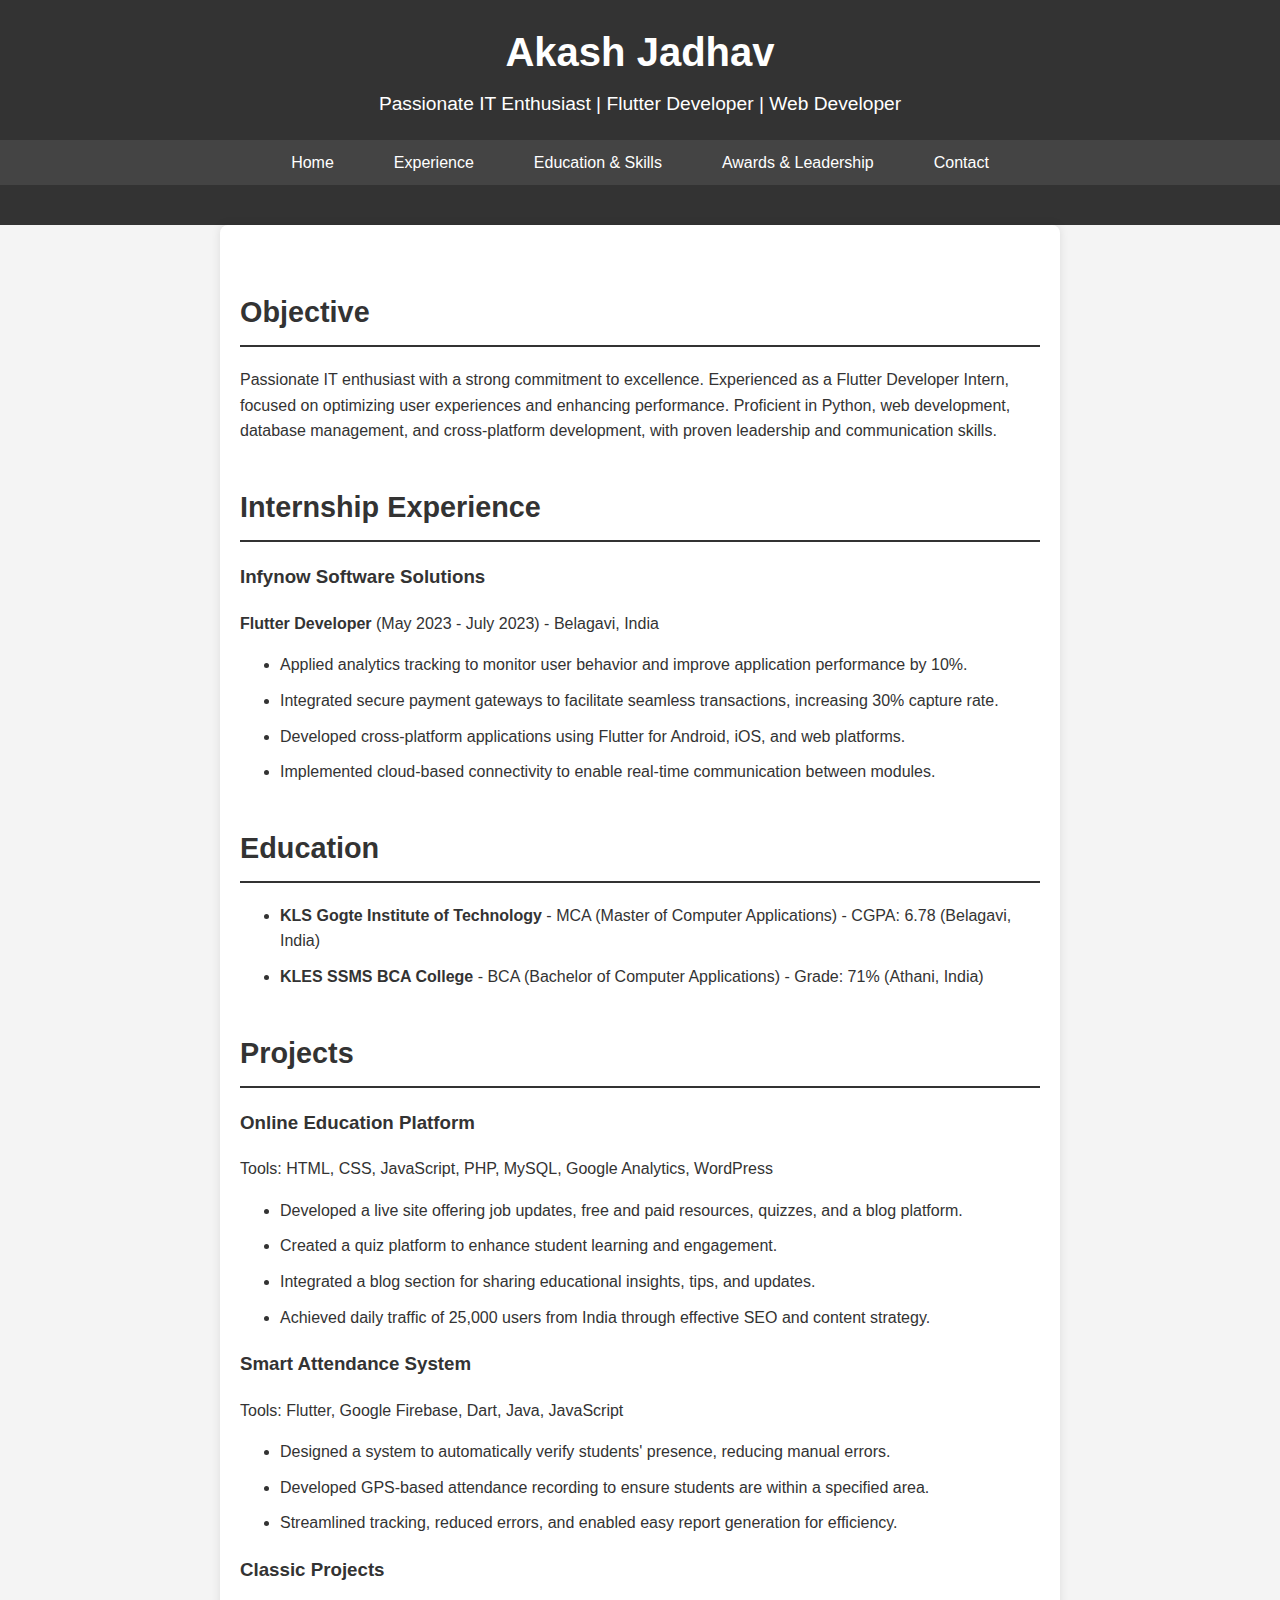
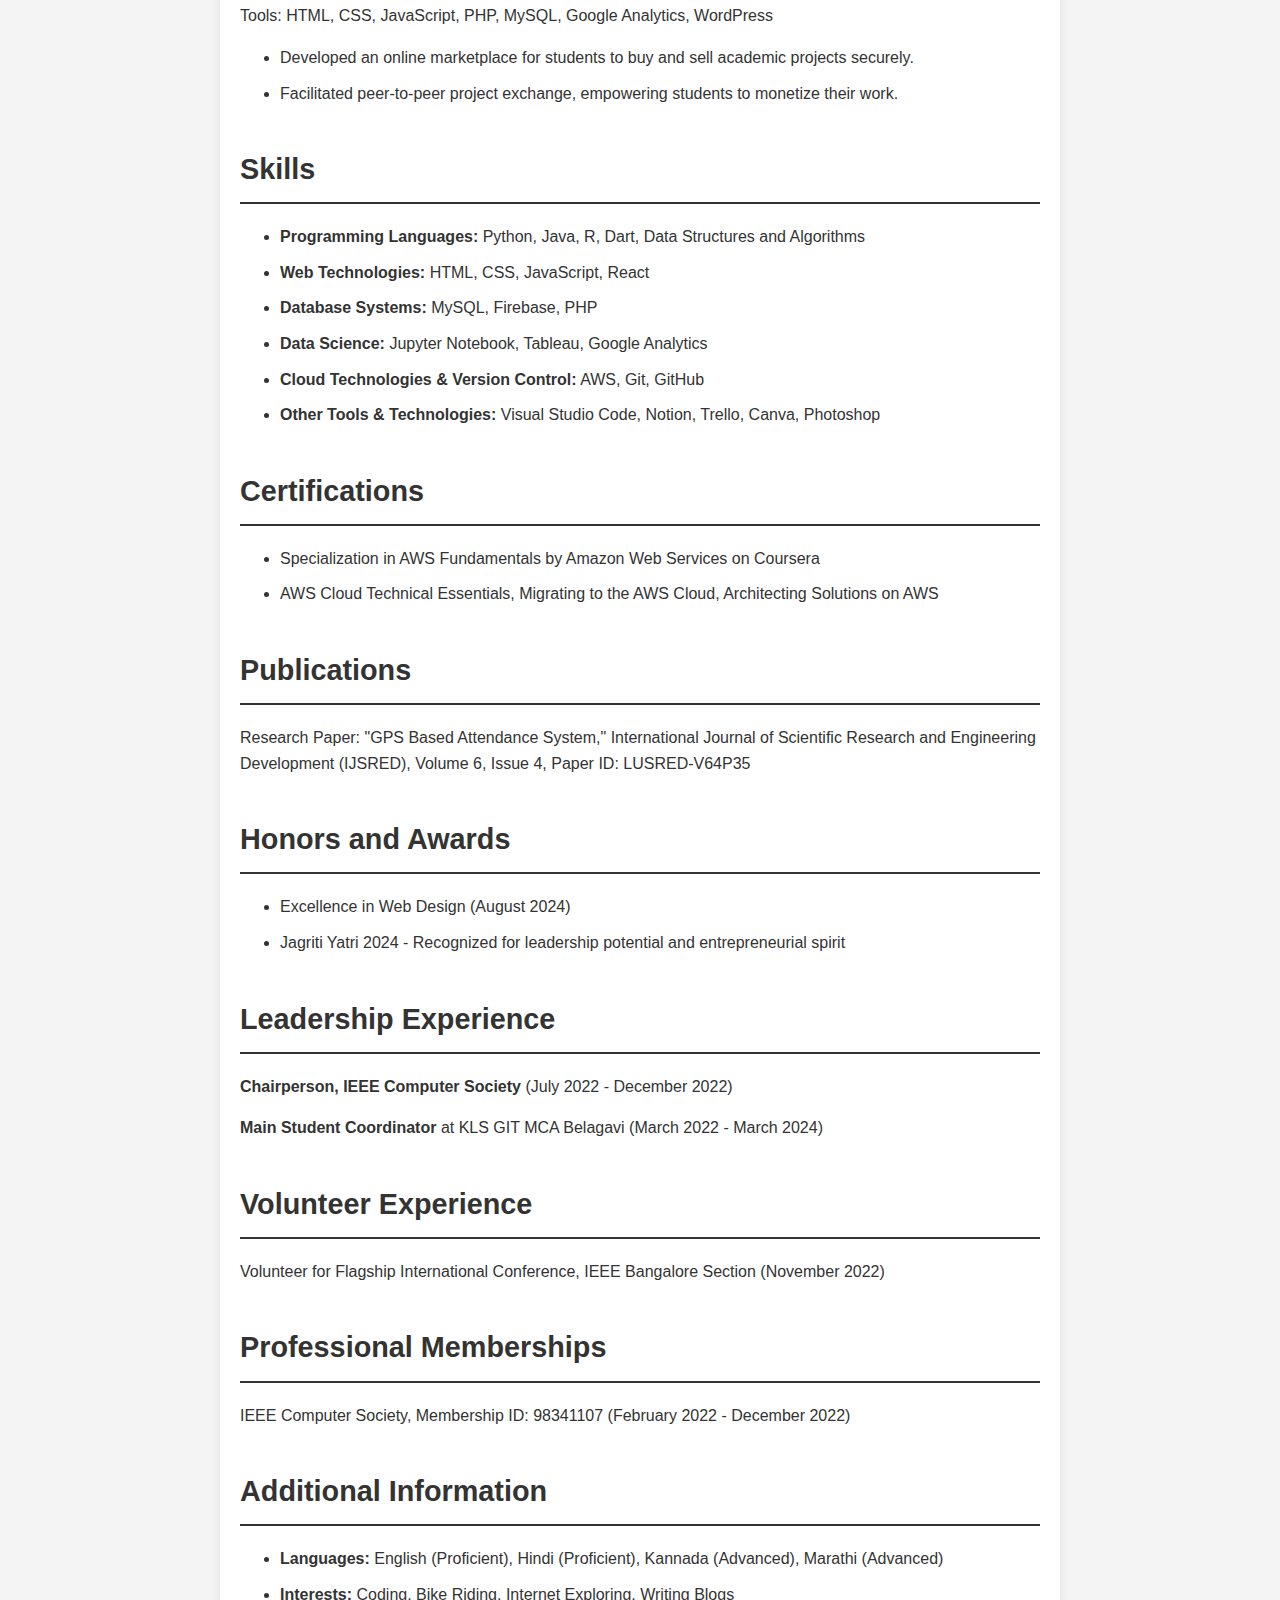
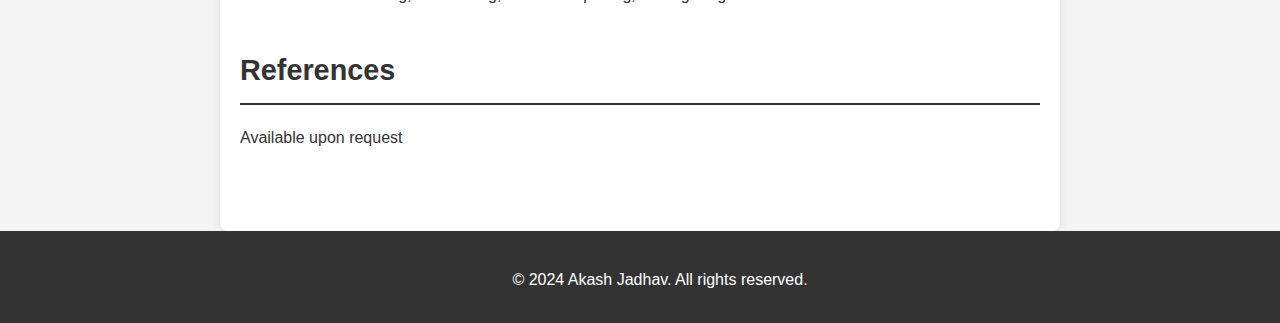
<file: index.html>
<!DOCTYPE html>
<html lang="en">
<head>
    <meta charset="UTF-8">
    <meta http-equiv="X-UA-Compatible" content="IE=edge">
    <meta name="viewport" content="width=device-width, initial-scale=1.0">
    <title>Akash Jadhav - Portfolio</title>
    <link rel="stylesheet" href="styles.css">
</head>
<body>
    <header>
        <h1>Akash Jadhav</h1>
        <p>Passionate IT Enthusiast | Flutter Developer | Web Developer</p>
        <nav>
            <ul>
                <li><a href="index.html">Home</a></li>
                <li><a href="experience.html">Experience</a></li>
                <li><a href="education-skills.html">Education & Skills</a></li>
                <li><a href="awards-leadership.html">Awards & Leadership</a></li>
                <li><a href="contact.html">Contact</a></li>
            </ul>
        </nav>
    </header>

    <main>
        <section>
            <h2>Objective</h2>
            <p>Passionate IT enthusiast with a strong commitment to excellence. Experienced as a Flutter Developer Intern, focused on optimizing user experiences and enhancing performance. Proficient in Python, web development, database management, and cross-platform development, with proven leadership and communication skills.</p>
        </section>

        <section>
            <h2>Internship Experience</h2>
            <h3>Infynow Software Solutions</h3>
            <p><strong>Flutter Developer</strong> (May 2023 - July 2023) - Belagavi, India</p>
            <ul>
                <li>Applied analytics tracking to monitor user behavior and improve application performance by 10%.</li>
                <li>Integrated secure payment gateways to facilitate seamless transactions, increasing 30% capture rate.</li>
                <li>Developed cross-platform applications using Flutter for Android, iOS, and web platforms.</li>
                <li>Implemented cloud-based connectivity to enable real-time communication between modules.</li>
            </ul>
        </section>

        <section>
            <h2>Education</h2>
            <ul>
                <li><strong>KLS Gogte Institute of Technology</strong> - MCA (Master of Computer Applications) - CGPA: 6.78 (Belagavi, India)</li>
                <li><strong>KLES SSMS BCA College</strong> - BCA (Bachelor of Computer Applications) - Grade: 71% (Athani, India)</li>
            </ul>
        </section>

        <section>
            <h2>Projects</h2>
            <h3>Online Education Platform</h3>
            <p>Tools: HTML, CSS, JavaScript, PHP, MySQL, Google Analytics, WordPress</p>
            <ul>
                <li>Developed a live site offering job updates, free and paid resources, quizzes, and a blog platform.</li>
                <li>Created a quiz platform to enhance student learning and engagement.</li>
                <li>Integrated a blog section for sharing educational insights, tips, and updates.</li>
                <li>Achieved daily traffic of 25,000 users from India through effective SEO and content strategy.</li>
            </ul>

            <h3>Smart Attendance System</h3>
            <p>Tools: Flutter, Google Firebase, Dart, Java, JavaScript</p>
            <ul>
                <li>Designed a system to automatically verify students' presence, reducing manual errors.</li>
                <li>Developed GPS-based attendance recording to ensure students are within a specified area.</li>
                <li>Streamlined tracking, reduced errors, and enabled easy report generation for efficiency.</li>
            </ul>

            <h3>Classic Projects</h3>
            <p>Tools: HTML, CSS, JavaScript, PHP, MySQL, Google Analytics, WordPress</p>
            <ul>
                <li>Developed an online marketplace for students to buy and sell academic projects securely.</li>
                <li>Facilitated peer-to-peer project exchange, empowering students to monetize their work.</li>
            </ul>
        </section>

        <section>
            <h2>Skills</h2>
            <ul>
                <li><strong>Programming Languages:</strong> Python, Java, R, Dart, Data Structures and Algorithms</li>
                <li><strong>Web Technologies:</strong> HTML, CSS, JavaScript, React</li>
                <li><strong>Database Systems:</strong> MySQL, Firebase, PHP</li>
                <li><strong>Data Science:</strong> Jupyter Notebook, Tableau, Google Analytics</li>
                <li><strong>Cloud Technologies & Version Control:</strong> AWS, Git, GitHub</li>
                <li><strong>Other Tools & Technologies:</strong> Visual Studio Code, Notion, Trello, Canva, Photoshop</li>
            </ul>
        </section>

        <section>
            <h2>Certifications</h2>
            <ul>
                <li>Specialization in AWS Fundamentals by Amazon Web Services on Coursera</li>
                <li>AWS Cloud Technical Essentials, Migrating to the AWS Cloud, Architecting Solutions on AWS</li>
            </ul>
        </section>

        <section>
            <h2>Publications</h2>
            <p>Research Paper: "GPS Based Attendance System," International Journal of Scientific Research and Engineering Development (IJSRED), Volume 6, Issue 4, Paper ID: LUSRED-V64P35</p>
        </section>

        <section>
            <h2>Honors and Awards</h2>
            <ul>
                <li>Excellence in Web Design (August 2024)</li>
                <li>Jagriti Yatri 2024 - Recognized for leadership potential and entrepreneurial spirit</li>
            </ul>
        </section>

        <section>
            <h2>Leadership Experience</h2>
            <p><strong>Chairperson, IEEE Computer Society</strong> (July 2022 - December 2022)</p>
            <p><strong>Main Student Coordinator</strong> at KLS GIT MCA Belagavi (March 2022 - March 2024)</p>
        </section>

        <section>
            <h2>Volunteer Experience</h2>
            <p>Volunteer for Flagship International Conference, IEEE Bangalore Section (November 2022)</p>
        </section>

        <section>
            <h2>Professional Memberships</h2>
            <p>IEEE Computer Society, Membership ID: 98341107 (February 2022 - December 2022)</p>
        </section>

        <section>
            <h2>Additional Information</h2>
            <ul>
                <li><strong>Languages:</strong> English (Proficient), Hindi (Proficient), Kannada (Advanced), Marathi (Advanced)</li>
                <li><strong>Interests:</strong> Coding, Bike Riding, Internet Exploring, Writing Blogs</li>
            </ul>
        </section>

        <section>
            <h2>References</h2>
            <p>Available upon request</p>
        </section>
    </main>

    <footer>
        <p>© 2024 Akash Jadhav. All rights reserved.</p>
    </footer>
</body>
</html>
</file>
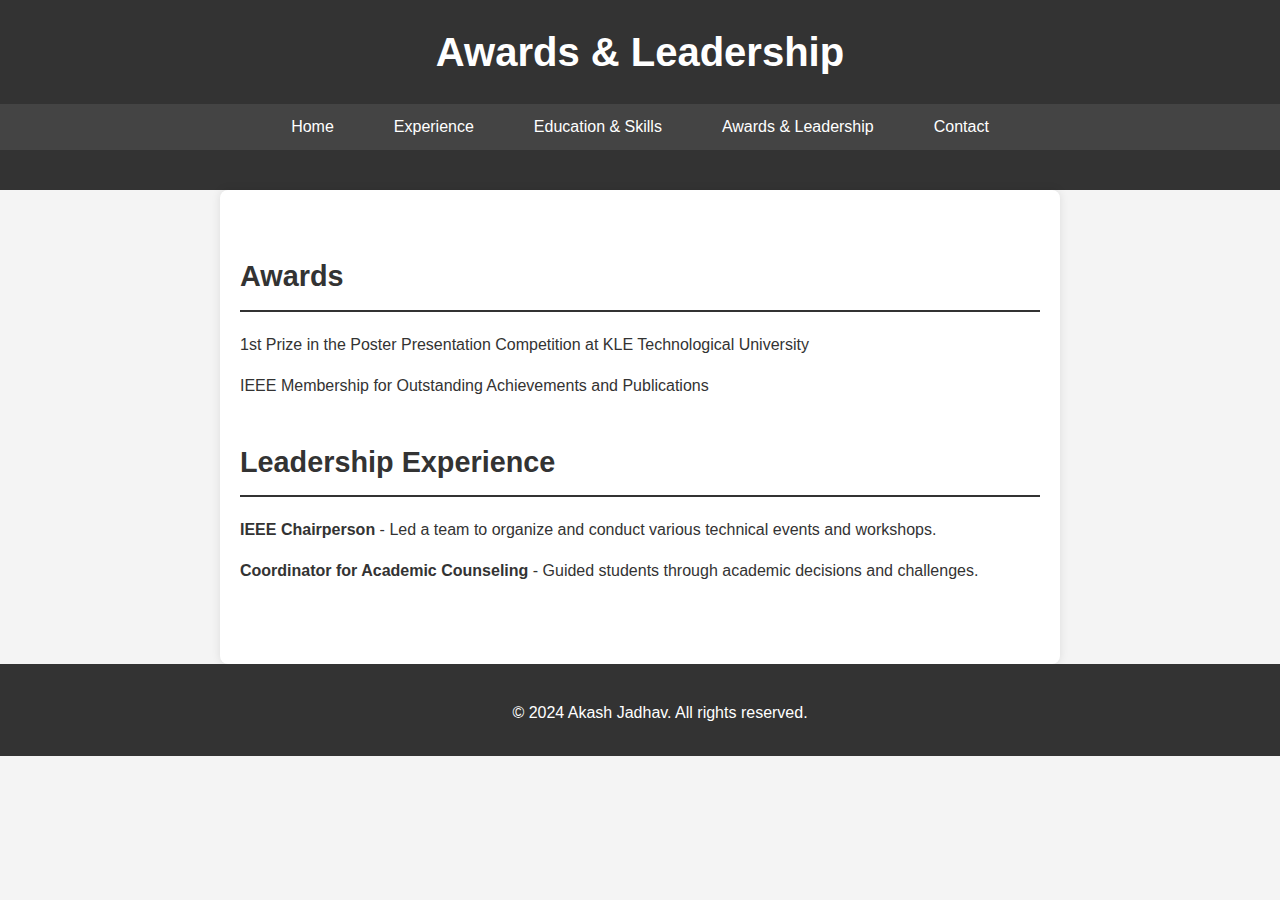
<file: awards-leadership.html>
<!DOCTYPE html>
<html lang="en">
<head>
    <meta charset="UTF-8">
    <meta http-equiv="X-UA-Compatible" content="IE=edge">
    <meta name="viewport" content="width=device-width, initial-scale=1.0">
    <title>Awards & Leadership</title>
    <link rel="stylesheet" href="styles.css">
</head>
<body>
    <header>
        <h1>Awards & Leadership</h1>
        <nav>
            <ul>
                <li><a href="index.html">Home</a></li>
                <li><a href="experience.html">Experience</a></li>
                <li><a href="education-skills.html">Education & Skills</a></li>
                <li><a href="awards-leadership.html">Awards & Leadership</a></li>
                <li><a href="contact.html">Contact</a></li>
            </ul>
        </nav>
    </header>
    <main>
        <section>
            <h2>Awards</h2>
            <p>1st Prize in the Poster Presentation Competition at KLE Technological University</p>
            <p>IEEE Membership for Outstanding Achievements and Publications</p>
        </section>
        <section>
            <h2>Leadership Experience</h2>
            <p><strong>IEEE Chairperson</strong> - Led a team to organize and conduct various technical events and workshops.</p>
            <p><strong>Coordinator for Academic Counseling</strong> - Guided students through academic decisions and challenges.</p>
        </section>
    </main>
    <footer>
        <p>© 2024 Akash Jadhav. All rights reserved.</p>
    </footer>
</body>
</html>
</file>
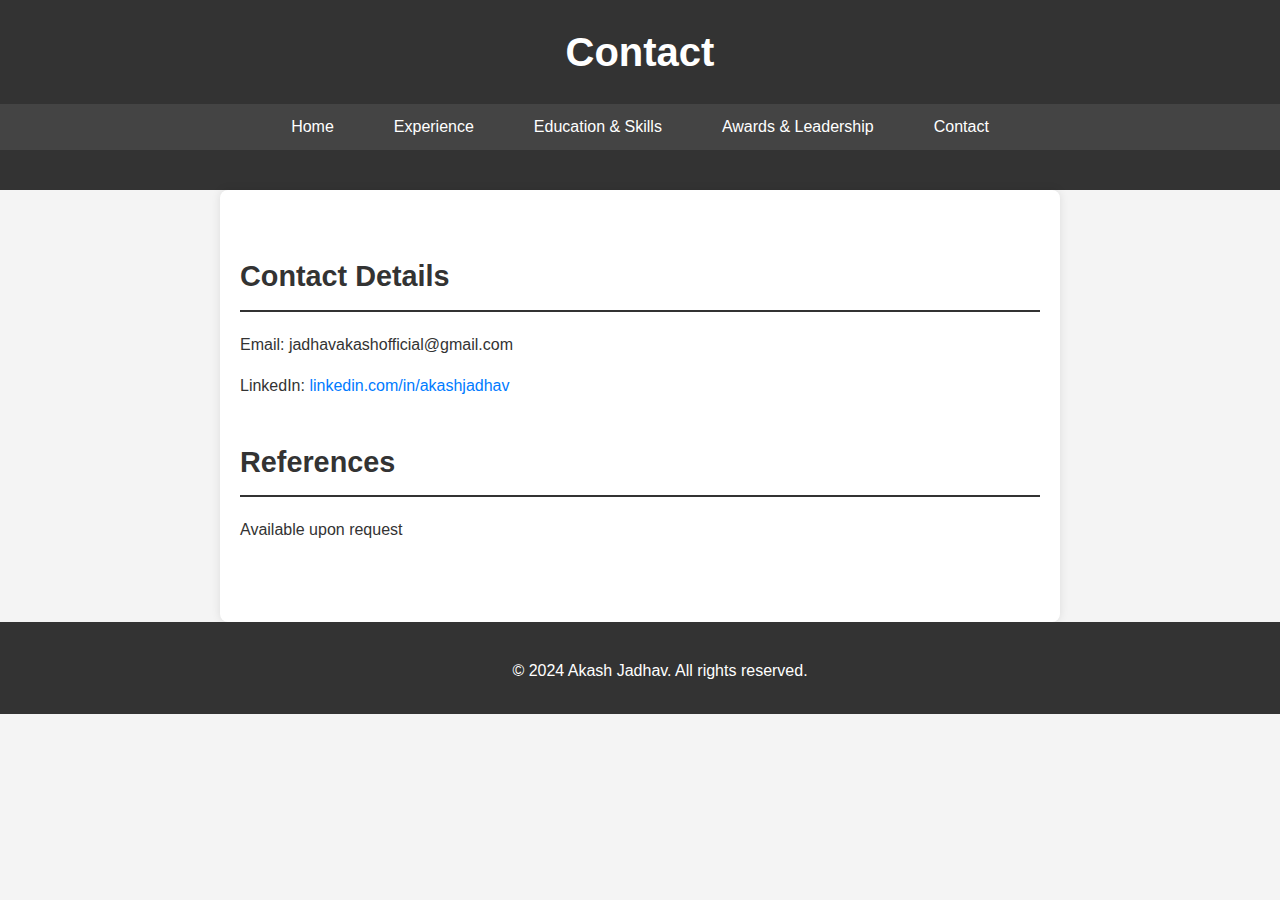
<file: contact.html>
<!DOCTYPE html>
<html lang="en">
<head>
    <meta charset="UTF-8">
    <meta http-equiv="X-UA-Compatible" content="IE=edge">
    <meta name="viewport" content="width=device-width, initial-scale=1.0">
    <title>Contact</title>
    <link rel="stylesheet" href="styles.css">
</head>
<body>
    <header>
        <h1>Contact</h1>
        <nav>
            <ul>
                <li><a href="index.html">Home</a></li>
                <li><a href="experience.html">Experience</a></li>
                <li><a href="education-skills.html">Education & Skills</a></li>
                <li><a href="awards-leadership.html">Awards & Leadership</a></li>
                <li><a href="contact.html">Contact</a></li>
            </ul>
        </nav>
    </header>
    <main>
        <section>
            <h2>Contact Details</h2>
            <p>Email: jadhavakashofficial@gmail.com</p>
            <p>LinkedIn: <a href="https://www.linkedin.com/in/classictechak/">linkedin.com/in/akashjadhav</a></p>
        </section>
        <section>
            <h2>References</h2>
            <p>Available upon request</p>
        </section>
    </main>
    <footer>
        <p>© 2024 Akash Jadhav. All rights reserved.</p>
    </footer>
</body>
</html>
</file>
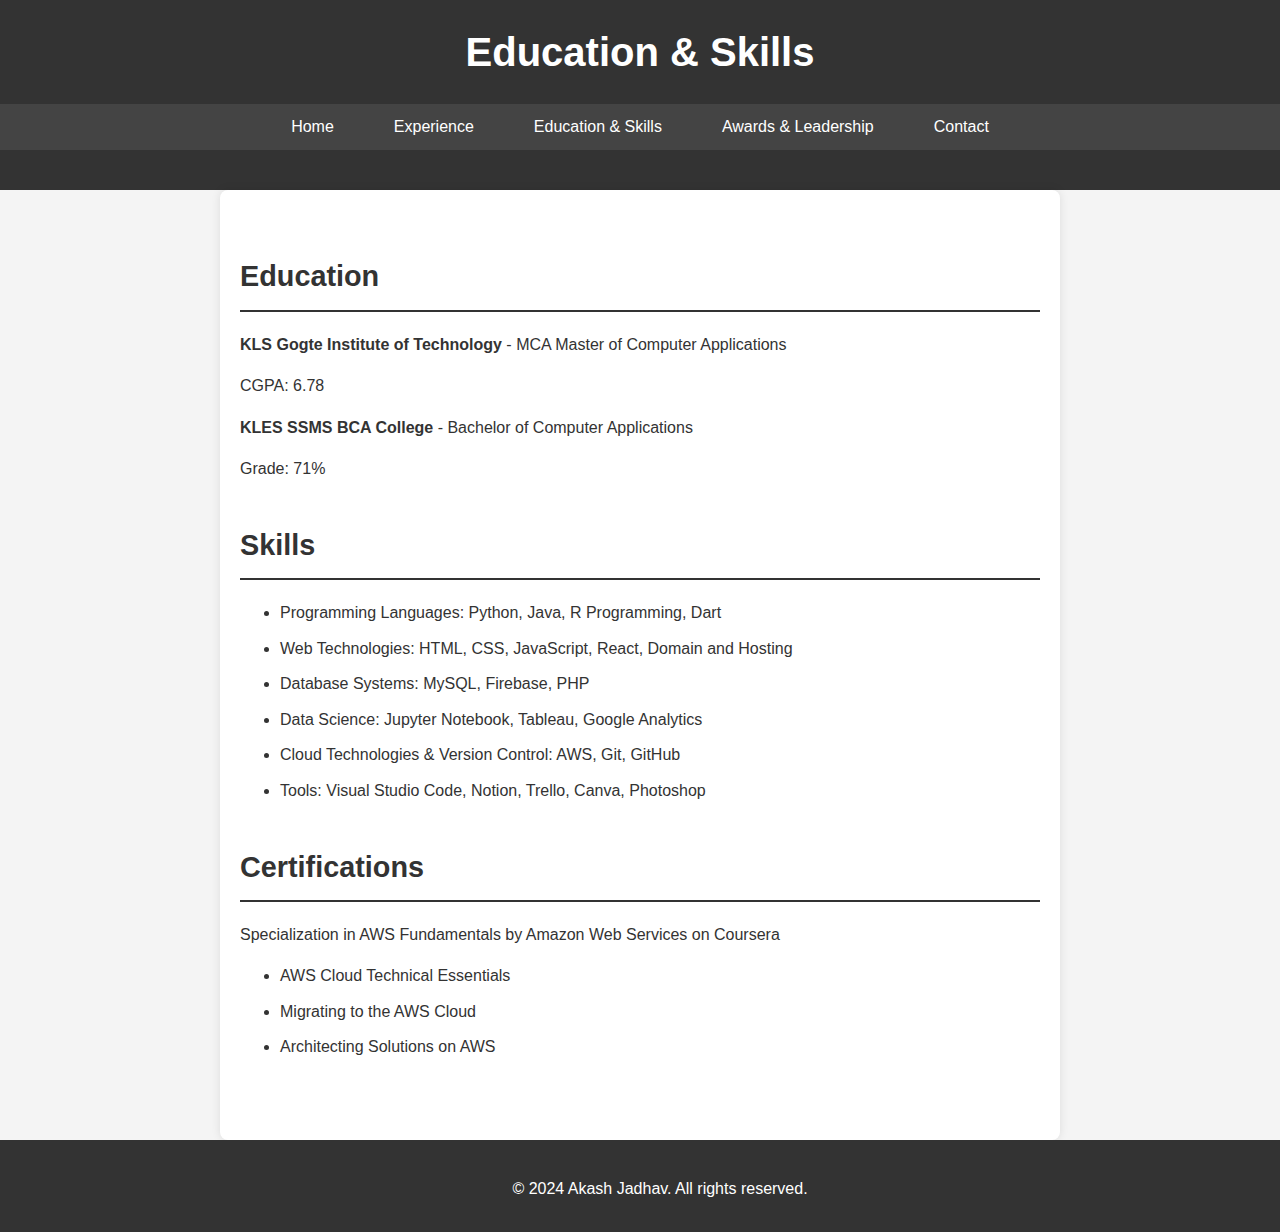
<file: education-skills.html>
<!DOCTYPE html>
<html lang="en">
<head>
    <meta charset="UTF-8">
    <meta http-equiv="X-UA-Compatible" content="IE=edge">
    <meta name="viewport" content="width=device-width, initial-scale=1.0">
    <title>Education & Skills</title>
    <link rel="stylesheet" href="styles.css">
</head>
<body>
    <header>
        <h1>Education & Skills</h1>
        <nav>
            <ul>
                <li><a href="index.html">Home</a></li>
                <li><a href="experience.html">Experience</a></li>
                <li><a href="education-skills.html">Education & Skills</a></li>
                <li><a href="awards-leadership.html">Awards & Leadership</a></li>
                <li><a href="contact.html">Contact</a></li>
            </ul>
        </nav>
    </header>
    <main>
        <section>
            <h2>Education</h2>
            <p><strong>KLS Gogte Institute of Technology</strong> - MCA Master of Computer Applications</p>
            <p>CGPA: 6.78</p>
            <p><strong>KLES SSMS BCA College</strong> - Bachelor of Computer Applications</p>
            <p>Grade: 71%</p>
        </section>
        <section>
            <h2>Skills</h2>
            <ul>
                <li>Programming Languages: Python, Java, R Programming, Dart</li>
                <li>Web Technologies: HTML, CSS, JavaScript, React, Domain and Hosting</li>
                <li>Database Systems: MySQL, Firebase, PHP</li>
                <li>Data Science: Jupyter Notebook, Tableau, Google Analytics</li>
                <li>Cloud Technologies & Version Control: AWS, Git, GitHub</li>
                <li>Tools: Visual Studio Code, Notion, Trello, Canva, Photoshop</li>
            </ul>
        </section>
        <section>
            <h2>Certifications</h2>
            <p>Specialization in AWS Fundamentals by Amazon Web Services on Coursera</p>
            <ul>
                <li>AWS Cloud Technical Essentials</li>
                <li>Migrating to the AWS Cloud</li>
                <li>Architecting Solutions on AWS</li>
            </ul>
        </section>
    </main>
    <footer>
        <p>© 2024 Akash Jadhav. All rights reserved.</p>
    </footer>
</body>
</html>
</file>
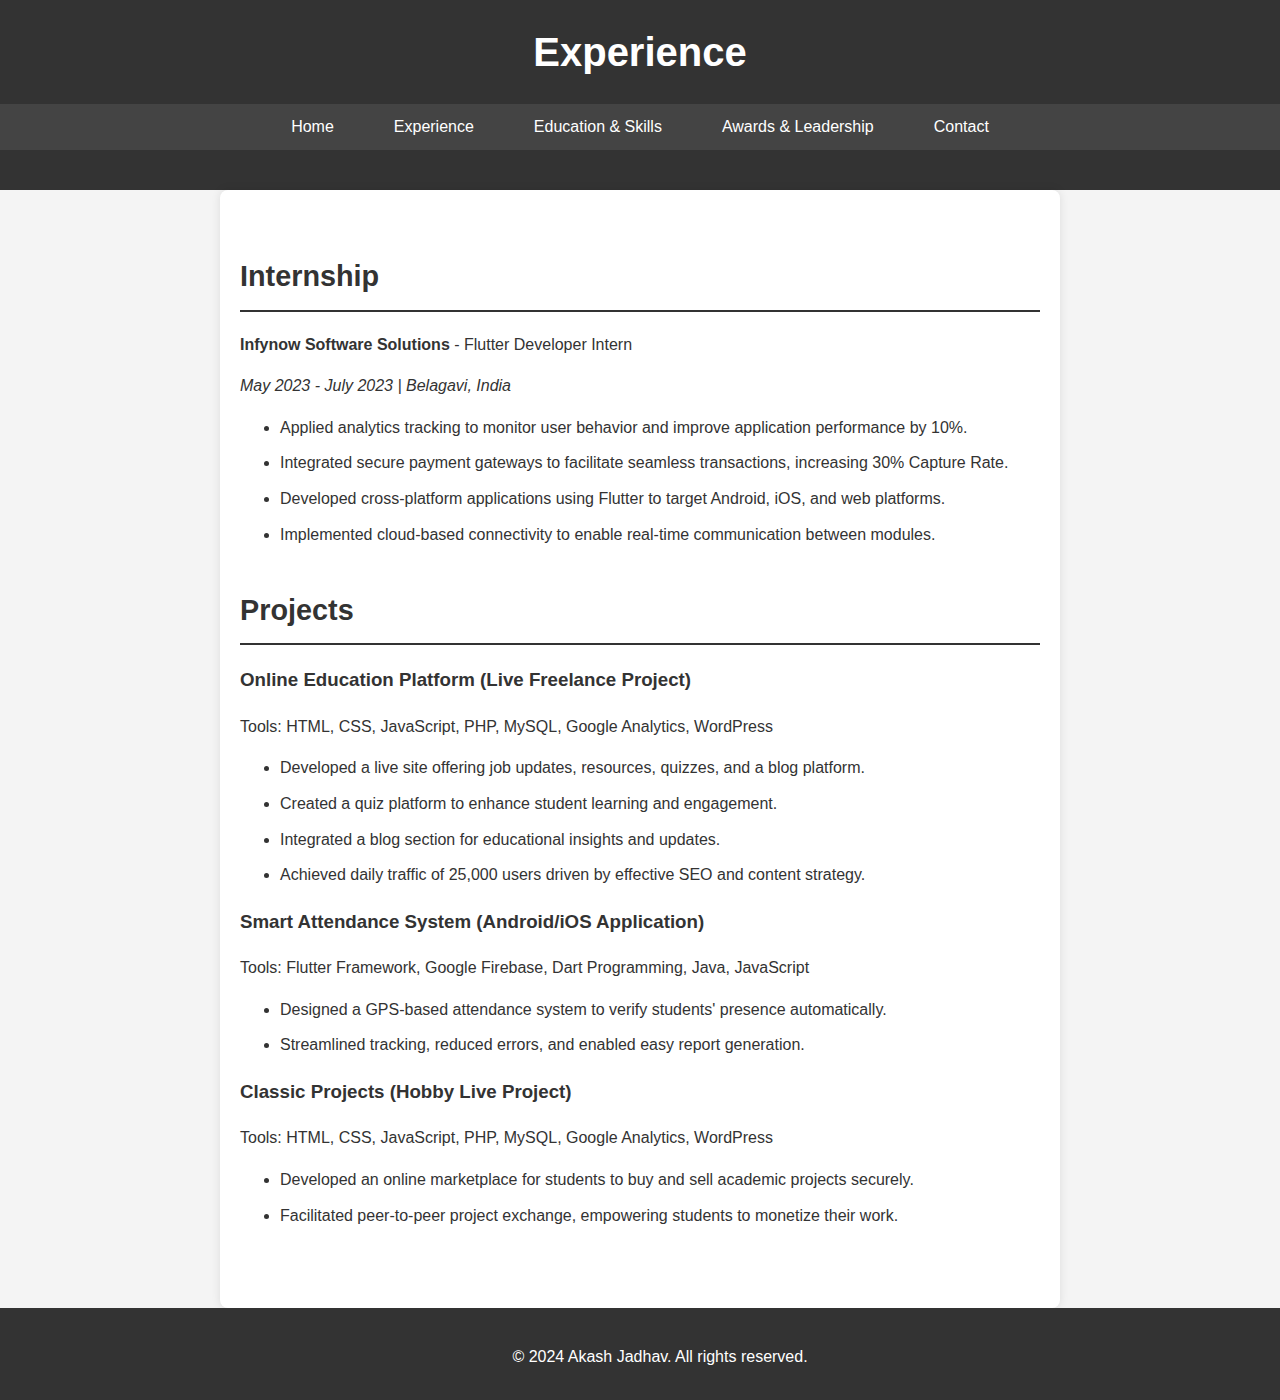
<file: experience.html>
<!DOCTYPE html>
<html lang="en">
<head>
    <meta charset="UTF-8">
    <meta http-equiv="X-UA-Compatible" content="IE=edge">
    <meta name="viewport" content="width=device-width, initial-scale=1.0">
    <title>Experience</title>
    <link rel="stylesheet" href="styles.css">
</head>
<body>
    <header>
        <h1>Experience</h1>
        <nav>
            <ul>
                <li><a href="index.html">Home</a></li>
                <li><a href="experience.html">Experience</a></li>
                <li><a href="education-skills.html">Education & Skills</a></li>
                <li><a href="awards-leadership.html">Awards & Leadership</a></li>
                <li><a href="contact.html">Contact</a></li>
            </ul>
        </nav>
    </header>
    <main>
        <section>
            <h2>Internship</h2>
            <p><strong>Infynow Software Solutions</strong> - Flutter Developer Intern</p>
            <p><em>May 2023 - July 2023 | Belagavi, India</em></p>
            <ul>
                <li>Applied analytics tracking to monitor user behavior and improve application performance by 10%.</li>
                <li>Integrated secure payment gateways to facilitate seamless transactions, increasing 30% Capture Rate.</li>
                <li>Developed cross-platform applications using Flutter to target Android, iOS, and web platforms.</li>
                <li>Implemented cloud-based connectivity to enable real-time communication between modules.</li>
            </ul>
        </section>

        <section>
            <h2>Projects</h2>
            <h3>Online Education Platform (Live Freelance Project)</h3>
            <p>Tools: HTML, CSS, JavaScript, PHP, MySQL, Google Analytics, WordPress</p>
            <ul>
                <li>Developed a live site offering job updates, resources, quizzes, and a blog platform.</li>
                <li>Created a quiz platform to enhance student learning and engagement.</li>
                <li>Integrated a blog section for educational insights and updates.</li>
                <li>Achieved daily traffic of 25,000 users driven by effective SEO and content strategy.</li>
            </ul>

            <h3>Smart Attendance System (Android/iOS Application)</h3>
            <p>Tools: Flutter Framework, Google Firebase, Dart Programming, Java, JavaScript</p>
            <ul>
                <li>Designed a GPS-based attendance system to verify students' presence automatically.</li>
                <li>Streamlined tracking, reduced errors, and enabled easy report generation.</li>
            </ul>

            <h3>Classic Projects (Hobby Live Project)</h3>
            <p>Tools: HTML, CSS, JavaScript, PHP, MySQL, Google Analytics, WordPress</p>
            <ul>
                <li>Developed an online marketplace for students to buy and sell academic projects securely.</li>
                <li>Facilitated peer-to-peer project exchange, empowering students to monetize their work.</li>
            </ul>
        </section>
    </main>
    <footer>
        <p>© 2024 Akash Jadhav. All rights reserved.</p>
    </footer>
</body>
</html>
</file>
<file: styles.css>
/* General Styles */
body {
    font-family: 'Arial', sans-serif;
    line-height: 1.6;
    margin: 0;
    padding: 0;
    background-color: #f4f4f4;
    color: #333;
}

/* Header Styles */
header {
    background-color: #333;
    color: #fff;
    padding: 20px 0;
    text-align: center;
}

header h1 {
    margin: 0;
    font-size: 2.5em;
}

header p {
    font-size: 1.2em;
    margin-top: 5px;
}

/* Navigation Styles */
nav ul {
    list-style: none;
    padding: 0;
    display: flex;
    justify-content: center;
    margin: 20px 0;
    background-color: #444;
}

nav ul li {
    margin: 0 15px;
}

nav ul li a {
    color: #fff;
    text-decoration: none;
    font-size: 1em;
    padding: 10px 15px;
    display: inline-block;
}

nav ul li a:hover {
    background-color: #666;
    border-radius: 5px;
}

/* Main Content Styles */
main {
    padding: 40px 20px;
    max-width: 800px;
    margin: 0 auto;
    background-color: #fff;
    box-shadow: 0 0 10px rgba(0, 0, 0, 0.1);
    border-radius: 8px;
}

section {
    margin-bottom: 40px;
}

h2 {
    font-size: 1.8em;
    color: #333;
    border-bottom: 2px solid #333;
    padding-bottom: 10px;
    margin-bottom: 20px;
}

p, li {
    font-size: 1em;
    margin-bottom: 10px;
}

/* Footer Styles */
footer {
    text-align: center;
    padding: 20px;
    background-color: #333;
    color: #fff;
    position: relative;
    bottom: 0;
    width: 100%;
}

/* Button and Link Styles */
a {
    color: #007BFF;
    text-decoration: none;
}

a:hover {
    text-decoration: underline;
}

/* Responsive Styles */
@media (max-width: 768px) {
    nav ul {
        flex-direction: column;
        padding: 0;
    }
    
    nav ul li {
        margin: 10px 0;
    }

    main {
        padding: 20px;
        margin: 20px;
    }
}
</file>
